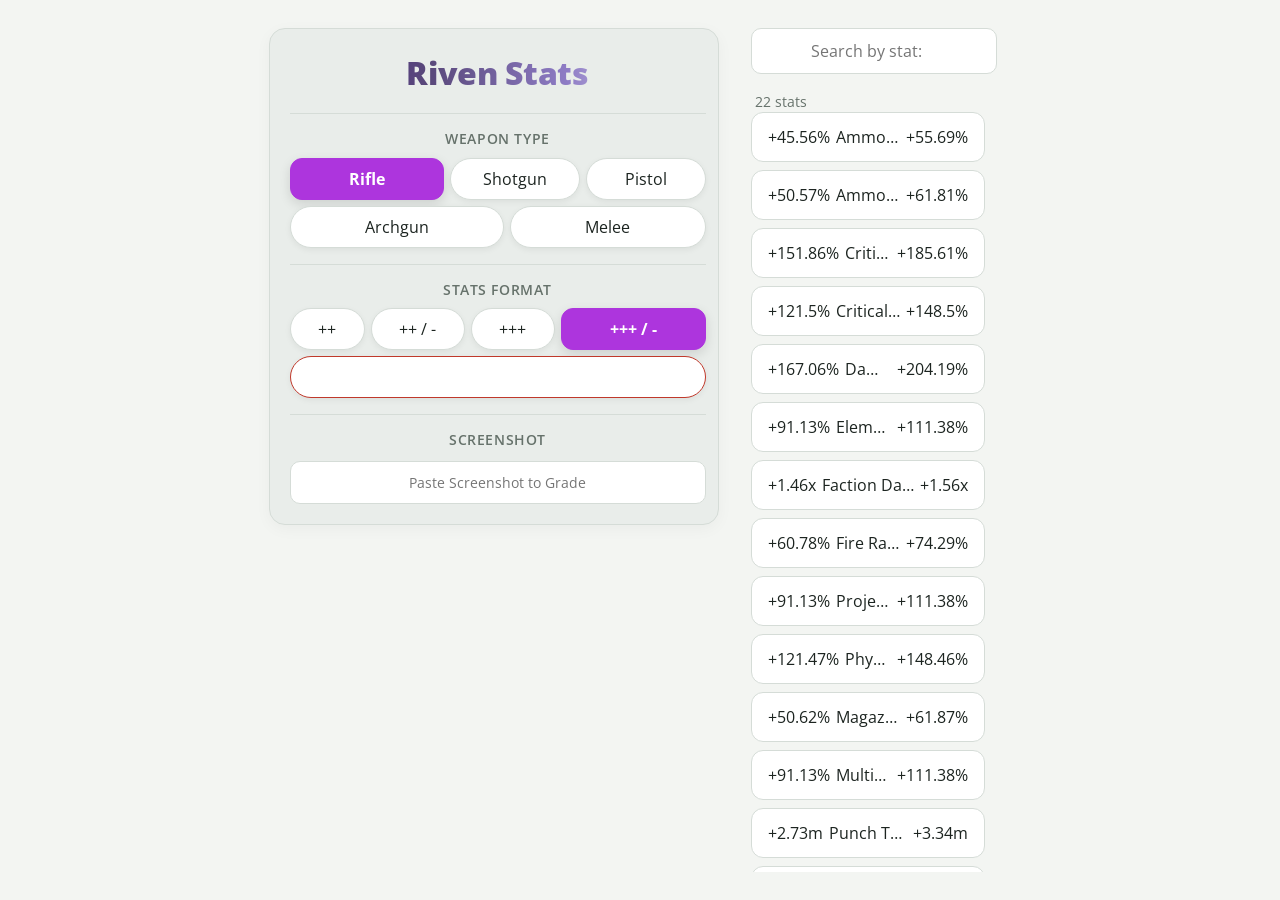
<file: index.html>
<!DOCTYPE html>
<html lang="en">

<head>
  <meta charset="utf-8">
  <meta name="viewport" content="width=device-width, initial-scale=1, viewport-fit=cover">
  <title>Range calculator</title>
  <link rel="icon" type="image/webp" href="favicon.webp">
  <link rel="stylesheet" href="style.css">
  <link rel="preconnect" href="https://fonts.googleapis.com">
  <link rel="preconnect" href="https://fonts.gstatic.com" crossorigin>
  <link href="https://fonts.googleapis.com/css2?family=Open+Sans:ital,wght@0,300..800;1,300..800&display=swap" rel="stylesheet">
</head>

<body>
  <main class="app-layout">
    <!-- Sidebar -->
    <aside class="sidebar">
      <div class="sidebar-header">
        <h1>Riven Stats</h1>
      </div>
      
      <div class="sidebar-section">
        <h2>Weapon Type</h2>
        <div class="btns" id="cats"></div>
      </div>

      <div class="sidebar-section">
        <h2>Stats Format</h2>
        <div class="btns" id="mults"></div>
      </div>

      <!-- Moved Screenshot Section -->
      <div class="sidebar-section">
        <h2>Screenshot</h2>
        <div class="tools">
          <input type="text" id="paste" class="paste" placeholder="Paste Screenshot to Grade"
            aria-label="Paste riven screenshot" autocomplete="off">
          <button type="button" class="btn" id="clear" hidden>Clear</button>
        </div>
        <figure class="shot" id="shotwrap" hidden>
          <img id="shot" alt="Pasted riven screenshot">
        </figure>
        <p class="count" id="status"></p>
      </div>
    </aside>

    <!-- Main Content Area (Search and List only) -->
    <section class="content">
      <div class="tools">
        <input type="search" id="q" placeholder="Search by stat:" aria-label="Search results">
      </div>
      <p class="count" id="count"></p>
      <ul id="list"></ul>
    </section>
  </main>

  <script src="ocr.js" defer></script>
  <script src="script.js" defer></script>

</body>

</html>
</file>
<file: style.css>
:root {
    --bg: #f3f5f2;
    --surface: #fff;
    --sidebar-bg: #e9edea;
    --ink: #1c2420;
    --muted: #66726b;
    --line: #d5dcd7;
    --accent: #ad35dd;
    --accent-ink: #fff;
    box-sizing: border-box;
    padding-top: env(safe-area-inset-top, 0px);
    padding-bottom: env(safe-area-inset-bottom, 0px);
    --riven: linear-gradient(90deg,#4d2c8f,#9572b4,#dba4ff,white,#dba4ff,#9572b4,#4d2c8f);
}

@media (prefers-color-scheme: dark) {
    :root {
        --bg: linear-gradient(120deg, #100d16, #413063, #1c1336);
        --ink: #e8eee9;
        --muted: #8b7abf;
        --line: #49387c;
        --accent: #be66e0;
        --accent-ink: #fff;
        color-scheme: dark;
        --surface: #251c428c;
        --sidebar-bg: #1c14323d;
    }
}

*, *::before, *::after {
    box-sizing: border-box;
}

html {
    scroll-padding-top: env(safe-area-inset-top, 0px);
    scrollbar-gutter: stable;
    height: 100vh;
    overflow: hidden;
}

body {
    margin: 0;
    background: var(--bg);
    color: var(--ink);
    font: 16px/1.5 "Open Sans", system-ui, -apple-system, "Segoe UI", Roboto, sans-serif;
    height: 100vh;
    overflow: hidden;
    background-attachment: fixed;
    background-repeat: no-repeat;
}

/* Two-column layout locked to viewport height */
main.app-layout {
    height: 100vh;
    max-width: 60vw;
    margin: 0 auto;
    padding: 28px 20px;
    display: grid;
    grid-template-columns: 50vh minmax(0, 1fr);
    gap: 32px;
    align-items: start;
    box-sizing: border-box;
}

/* Sidebar styling with independent internal scroll and padding to prevent overlap */
.sidebar {
    max-height: calc(100vh - 56px);
    overflow-y: auto;
    position: sticky;
    top: 28px;
    background: var(--sidebar-bg);
    border: 1px solid var(--line);
    border-radius: 16px;
    padding: 20px 12px 20px 20px;
    display: flex;
    flex-direction: column;
    gap: 16px;
    box-shadow: 0 4px 16px rgba(0, 0, 0, 0.04);
    text-align: center;
    box-sizing: border-box;
}

/* Content column layout container */
.content {
    display: flex;
    flex-direction: column;
    height: calc(100vh - 56px);
    min-height: 0;
}

/* Section separators */
.sidebar-section {
    display: flex;
    flex-direction: column;
    padding-top: 14px;
    border-top: 1px solid var(--line);
    align-items: center;
}

.sidebar-section:first-of-type {
    border-top: none;
    padding-top: 0;
}

.sidebar h1,
h1 {
    font-size: 2rem;
    font-family: "Open Sans", sans-serif;
    font-weight: 900;
    display: flex;
    justify-content: center;
    text-align: center;
    width: 100%;
    margin: 0;
    letter-spacing: -.01em;
    color: transparent;
    background: repeating-linear-gradient(
        90deg,
        #4d2c8f,
        #59487a,
        #8e7cc5,
        white,
        #8e7cc5,
        #59487a,
        #4d2c8f
    );
    background-size: 200% 100%;
    background-clip: text;
    -webkit-background-clip: text;
    animation: flow 5s linear infinite;
}

@keyframes flow {
    from {
        background-position: 0% 0;
    }
    to {
        background-position: 200% 0;
    }
}

.sidebar h2,
h2 {
    font-size: .9rem;
    margin: 0 0 8px;
    color: var(--muted);
    font-weight: 600;
    text-transform: uppercase;
    letter-spacing: 0.04em;
    text-align: center;
    width: 100%;
}

.btns {
    display: flex;
    flex-wrap: wrap;
    gap: 6px;
    justify-content: center;
    width: 100%;
}

.btn {
    font: inherit;
    font-family: "Open Sans", sans-serif;
    padding: 8px 14px;
    border: 1px solid var(--line);
    border-radius: 25px;
    background: var(--surface);
    color: var(--ink);
    cursor: pointer;
    font-variant-numeric: tabular-nums;
    -webkit-tap-highlight-color: transparent;
}

.btns .btn {
    flex: 1 1 auto;
    box-shadow: 0 2px 6px rgba(0, 0, 0, .06);
    transition:
        flex-grow .25s ease,
        border-radius .25s ease,
        background-color .2s ease,
        box-shadow .25s ease;
}

/* Limit Weapon Type buttons to max 3 per row while keeping grow/shrink capability */
#cats .btn {
    min-width: 120px;
}

/* Force the Negatives toggle button onto its own full-width row */
.btns .btn.toggle-red {
    flex: 1 1 100%;
}

.btns .btn:not(.toggle-red)[aria-pressed="true"] {
    flex-grow: 2.5;
    border-radius: 12px;
    box-shadow: 0 4px 12px rgba(0, 0, 0, .12);
    font-weight: bold;
}

.btn[aria-pressed="true"] {
    background: var(--accent);
    border-color: var(--accent);
    color: var(--accent-ink);
}

:focus-visible {
    outline: 2px solid var(--accent);
    outline-offset: 2px;
}

.tools {
    display: flex;
    gap: 8px;
    margin: 4px 0 0;
    width: 100%;
}

.sidebar-section .tools {
    margin-top: 2px;
}

.content .tools {
    margin-top: 0;
    margin-bottom: 12px;
}

input[type=search],
input.paste {
    flex: 1;
    min-width: 0;
    font: inherit;
    font-family: "Open Sans", sans-serif;
    padding: 10px 12px;
    border: 1px solid var(--line);
    border-radius: 10px;
    background: var(--surface);
    color: var(--ink);
    text-align: center;
}

input.paste {
    pointer-events: none;
    font-size: 0.9rem;
}

.count {
    color: var(--muted);
    font-size: .85rem;
    margin: 6px 4px 0;
}

/* Scrollable Stats List Only */
ul#list {
    flex: 1;
    overflow-y: auto;
    min-height: 0;
    padding-right: 12px;
    box-sizing: border-box;
    list-style: none;
    margin: 0;
    padding-left: 0;
    display: flex;
    flex-direction: column;
    gap: 8px;
}

li {
    display: flex;
    flex: none;
    justify-content: space-between;
    gap: 12px;
    padding: 12px 16px;
    border: 1px solid var(--line);
    border-radius: 12px;
    background: var(--surface);
    overflow: hidden;
}

li.leaving {
    pointer-events: none;
}

li span:last-child {
    font-variant-numeric: tabular-nums;
    white-space: nowrap;
}

.empty {
    padding: 18px 16px;
    color: var(--muted);
}

.err {
    color: #c0392b;
}

.btn.toggle-red {
    border-color: #c0392b;
    color: #fff;
}

.btn.toggle-red[aria-pressed="true"] {
    background: #c0392b;
    border-color: #c0392b;
    color: #fff;
}

.shot {
    margin: 10px 0 0;
    width: 100%;
}

.shot img,
.shot canvas {
    display: block;
    max-width: 100%;
    max-height: 350px;
    margin: 0 auto;
    border: 5px solid transparent;
    border-radius: 20px;
    background:
        linear-gradient(var(--surface), var(--surface)) padding-box,
        var(--riven) border-box;
    background-size: 100% 100%, 200% 100%;
    animation: border-flow 2s linear infinite;
}

@keyframes border-flow {
    from {
        background-position: 0 0, 0% 0;
    }
    to {
        background-position: 0 0, 200% 0;
    }
}

.btn:disabled {
    opacity: .45;
    cursor: not-allowed;
}

.stat-line {
    display: grid;
    grid-template-columns: max-content minmax(0, 1fr) max-content;
    align-items: center;
    gap: 6px;
    width: 100%;
    min-width: 0;
    white-space: nowrap;
}

.stat-line > span {
    min-width: 0;
    white-space: nowrap;
}

.stat-line .stat-name {
    overflow: hidden;
    text-overflow: ellipsis;
    text-align: center;
}

.stat-line .stat-min,
.stat-line .stat-max {
    white-space: nowrap;
}

.stat-line > span:last-child {
    white-space: nowrap;
}

.stat-row {
    display: flex;
    flex-direction: column;
    gap: 7px;
    width: 100%;
    align-items: center;
}

.grade-track {
    width: 100%;
    padding-top: 2px;
}

.grade-bar {
    margin-left: 4%;
    position: relative;
    width: 92%;
    height: 9px;
    border-radius: 20px;
    background: linear-gradient(
        90deg,
        #dc3545 0%,
        #ffc107 50%,
        #28a745 100%
    );
}

.grade-marker {
    position: absolute;
    top: 50%;
    transform: translate(-50%, -50%);
    z-index: 2;
    padding: 3px 7px;
    border: 1px solid rgba(255, 255, 255, .8);
    border-radius: 5px;
    color: #202020;
    font-size: 11px;
    font-weight: 800;
    line-height: 1.2;
    white-space: nowrap;
    box-shadow: 0 1px 3px rgba(0, 0, 0, .25);
}

.grade-labels {
    position: relative;
    width: 92%;
    height: 16px;
    margin: 5px 0 0 4%;
    font-size: 10px;
    font-weight: 700;
    opacity: 0.7;
}

.grade-labels span {
    position: absolute;
    transform: translateX(-50%);
    white-space: nowrap;
}

/* Rolling odometer digits */
.odometer {
    display: inline-flex;
    align-items: center;
    white-space: nowrap;
    font-family: "Open Sans", sans-serif;
    font-variant-numeric: tabular-nums;
    font-feature-settings: "tnum";
}

.odo-digit {
    display: inline-block;
    position: relative;
    height: 1em;
    overflow: hidden;
    vertical-align: baseline;
    text-align: center;
    line-height: 1em;
}

.odo-strip {
    display: flex;
    flex-direction: column;
    will-change: transform;
}

.odo-strip > span {
    display: block;
    flex: 0 0 1em;
    height: 1em;
    line-height: 1em;
    text-align: center;
}

.odo-fixed {
    display: inline-block;
    white-space: pre;
}

/* Stylized, Symmetrical, Non-Shifting Scrollbars */
ul#list::-webkit-scrollbar,
.sidebar::-webkit-scrollbar {
    width: 14px;
}

ul#list::-webkit-scrollbar-track,
.sidebar::-webkit-scrollbar-track {
    background: rgba(0, 0, 0, 0.04);
    border-radius: 7px;
    margin: 4px 0;
}

ul#list::-webkit-scrollbar-thumb,
.sidebar::-webkit-scrollbar-thumb {
    background: linear-gradient(180deg, var(--line), var(--accent));
    border-radius: 7px;
    border: 4px solid transparent;
    background-clip: padding-box;
    transition: background 0.3s ease;
}

ul#list::-webkit-scrollbar-thumb:hover,
.sidebar::-webkit-scrollbar-thumb:hover {
    background: linear-gradient(180deg, #4d2c8f, #be66e0, #dba4ff);
    border: 4px solid transparent;
    background-clip: padding-box;
}

ul#list::-webkit-scrollbar-thumb:active,
.sidebar::-webkit-scrollbar-thumb:active {
    background: linear-gradient(180deg, #dba4ff, #ffffff, #be66e0);
    border: 4px solid transparent;
    background-clip: padding-box;
}

ul#list,
.sidebar {
    scrollbar-width: thin;
    scrollbar-color: var(--accent) transparent;
}

/* Responsive layout on mobile */
@media (max-width: 920px) {
    html, body {
        height: auto;
        overflow: auto;
    }

    main.app-layout {
        height: auto;
        max-width: 100%;
        grid-template-columns: 1fr;
        gap: 20px;
    }

    .sidebar {
        position: static;
        max-height: none;
        overflow-y: visible;
        padding-right: 20px;
    }

    .content {
        height: auto;
    }

    ul#list {
        overflow-y: visible;
        flex: none;
        padding-right: 0;
    }

    h1 {
        font-size: 2.5rem;
    }
}
</file>
